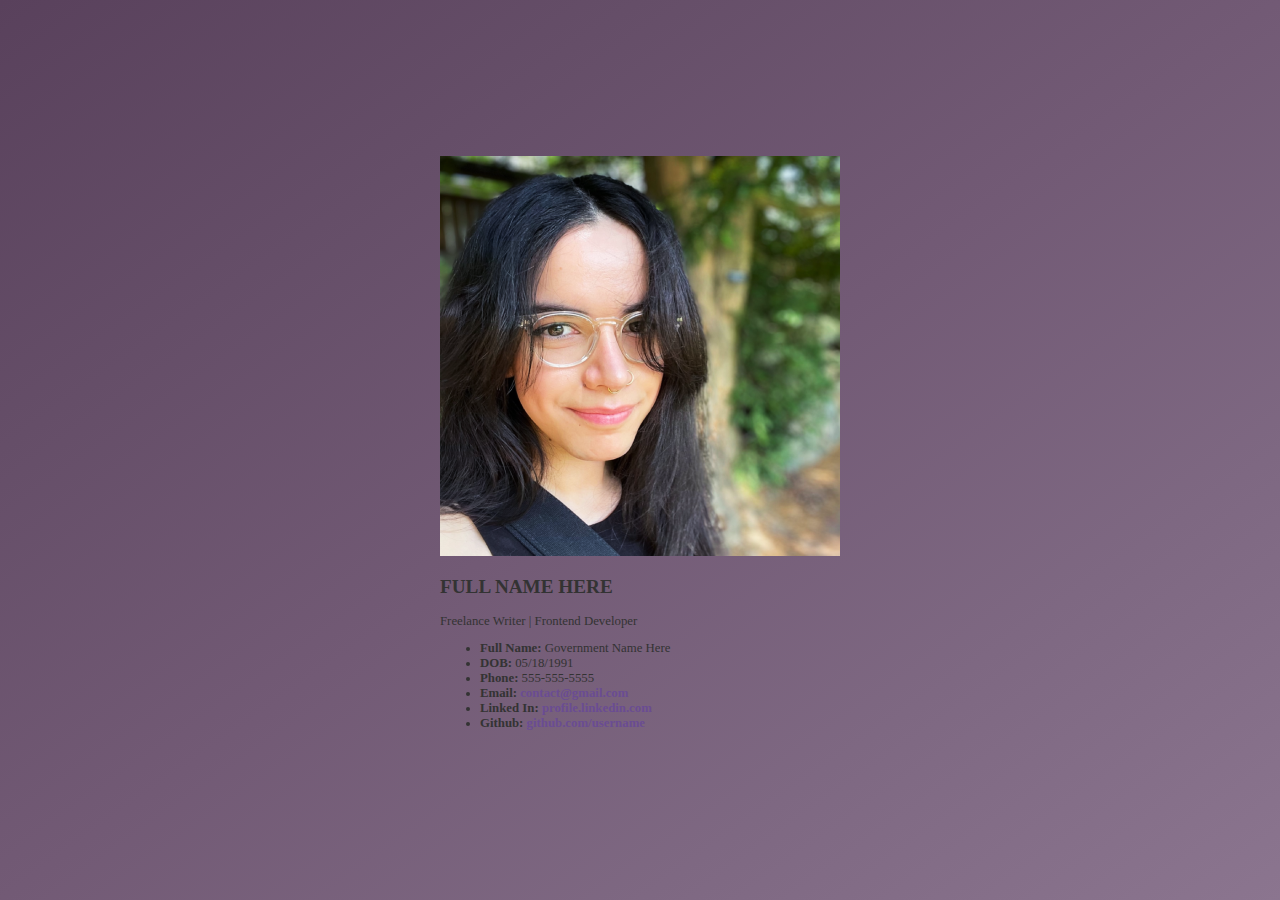
<file: index.html>
<!DOCTYPE html>
<html lang="en">
<head>
    <meta charset="UTF-8">
    <meta name="viewport" content="width=device-width, initial-scale=1.0">
    <link rel="stylesheet" href="./style.css" type="text/css">
    <title>My Resume - WIP</title>
</head>
<body>
    <!-- Objectives: 
     1. Create base container for resume
     2. Create and work on section 1 elements (should include three boxes): 
        Box 1: profile photo, name, job title
        Box 2: Contact information
        Box 3: General blurb/about
     3. Work on the section 2 elements: employment history, education 
     4. Work on section 3 elements: Skills section with proficiency bars, perhaps other special interests/skills
-->

<!-- Parent of the resume -->
<div id="main-container">

    <!-- Will hold the 'header' info of the resume -->
    <div class="section-1">

        <!-- Contains profile pic, name and job title -->
        <div class="box-1">
            <img id="profile-pic" src="./images/profile-pic-icon.png" alt="profile picture of applicant" />
            <h2>FULL NAME HERE</h2>
            <p>Freelance Writer | Frontend Developer</p>
        </div>

        <!-- Contains contact information and links -->
        <div class="box-2">
            <ul>
                <li><span class="bold">Full Name:</span> Government Name Here</li>
                <li><span class="bold">DOB:</span> 05/18/1991</li>
                <li><span class="bold">Phone:</span> 555-555-5555</li>
                <li><span class="bold">Email:</span> <a href="#">contact@gmail.com</a></li>
                <li><span class="bold">Linked In:</span> <a href="#">profile.linkedin.com</a></li>
                <li><span class="bold">Github:</span> <a href="#">github.com/username</a></li>
            </ul>

        </div>

    </div>


</div>

</body>
</html>
</file>
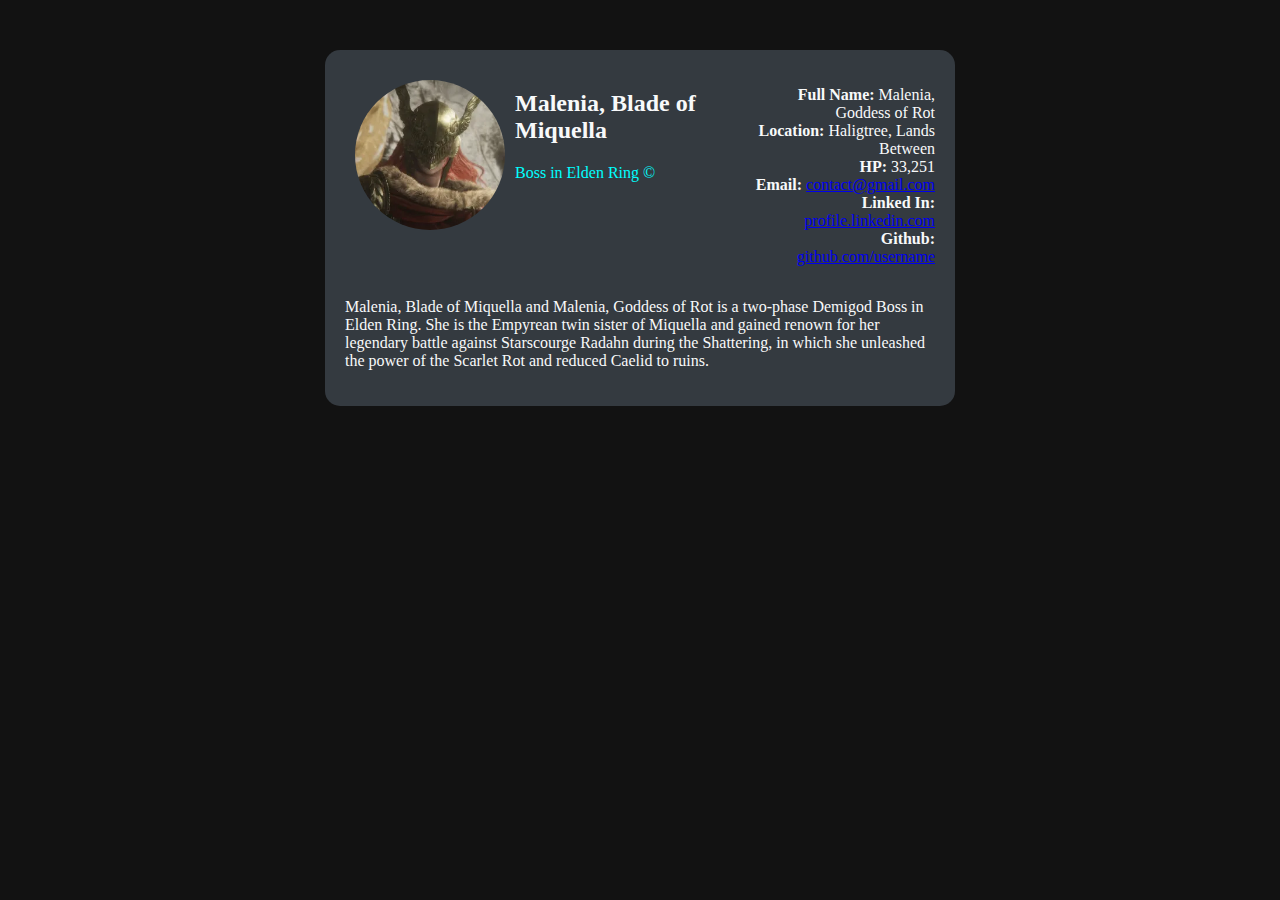
<file: test-index.html>
<!DOCTYPE html>
<html lang="en">
  <head>
    <meta charset="UTF-8" />
    <meta name="viewport" content="width=device-width, initial-scale=1.0" />
    <link rel="stylesheet" href="./test-style.css" />
    <title>Resume 1.1</title>

   
  </head>
  <body>
    <main id="main_container">
      <header id="section_1">
        <div class="box_1">
          <img
            id="profile_pic"
            src="./images/malenia-icon.webp"
            alt="picture of Malenia, boss from Elden Ring"
          />
          <h2>Malenia, Blade of Miquella</h2>
          <p id="role_title">Boss in Elden Ring &copy;</p>
        </div>

        <div class="box_2">
          <ul>
            <li>
              <span class="bold">Full Name:</span> Malenia, Goddess of Rot
            </li>
            <li>
              <span class="bold">Location:</span> Haligtree, Lands Between
            </li>
            <li><span class="bold">HP:</span> 33,251</li>
            <li>
              <span class="bold">Email:</span> <a href="#">contact@gmail.com</a>
            </li>
            <li>
              <span class="bold">Linked In:</span>
              <a href="#">profile.linkedin.com</a>
            </li>
            <li>
              <span class="bold">Github:</span>
              <a href="#">github.com/username</a>
            </li>
          </ul>
        </div>

        <div class="box_3">
          <p>
            Malenia, Blade of Miquella and Malenia, Goddess of Rot is a
            two-phase Demigod Boss in Elden Ring. She is the Empyrean twin
            sister of Miquella and gained renown for her legendary battle
            against Starscourge Radahn during the Shattering, in which she
            unleashed the power of the Scarlet Rot and reduced Caelid to ruins.
          </p>
        </div>
      </header>

      <hr />

      <section id="section_2">

      </section>

    </main>
  </body>
</html>
</file>
<file: style.css>
body {
  background-image: linear-gradient(
    to right bottom,
    #59415c,
    #654e68,
    #725a75,
    #7e6882,
    #8b758f
  );
  height: 100vh;
  color: #333;
  padding: 0;
  margin: 0;
  /* Made the body into a flexbox in order to center the entire resume on screen */
  display: flex;
  justify-content: center;
  align-items: center;
  /* Embedded font settings from google fonts */
  font-family: "Roboto Serif", serif;
  font-optical-sizing: auto;
  font-weight: 200;
  font-style: normal;
  font-size: 0.8rem;
  font-variation-settings: "wdth" 100, "GRAD" 0;
}

.bold {
  font-weight: bold;
}

/* Removes divider visibility */
#main_container hr {
  display: none;
}

#name_title {
  text-transform: uppercase;
  padding: 5px;
}

#role_title {
  font-weight: bold;
  letter-spacing: 1px;
  color: #6a4c93;
  text-transform: uppercase;
}

a {
  text-decoration: none;
  color: #6a4c93;
  font-weight: bold;
}

a:hover {
  color: #dee2e6;
  text-shadow: #333333 1px 0 5px;
}

/* Flexbox container for the entire resume */
#main_container {
  /* From https://css.glass */
  background: rgba(255, 255, 255, 0.75);
  border-radius: 16px;
  box-shadow: 0 4px 30px rgba(0, 0, 0, 0.1);
  backdrop-filter: blur(5.9px);
  -webkit-backdrop-filter: blur(5.9px);
  border: 1px solid rgba(255, 255, 255, 0.3);
  width: 50%;
  height: auto;
  padding: 20px;
  border-radius: 15px;
  display: flex;
  flex-flow: wrap row;
  justify-content: center;
  align-items: space-evenly;
}

@media only screen and (max-width: 600px) {
  #main_container {
    width: 438px; 
  }
}

#profile_pic {
  width: 150px;
  height: 150px;
  float: left;
  border-radius: 50%;
  margin: 5%;
  animation: glow 2s infinite alternate;
}

/* Keyframes for the 'glow' animation, using negative pixels to force the shadow to revert into itself */
@keyframes glow {
  from {
    box-shadow: 0 0 10px -10px #8a758f;
  }
  to {
    box-shadow: 0 0 10px 10px #8a758f;
  }
}

#section_1 {
  display: flex;
  flex-direction: row;
  flex-wrap: wrap;
  justify-content: space-between;
  align-items: space-evenly;
  padding: 4%;
}

/* Created separate div boxes inside of Section 1 to set the ideal widths for each block of information */
.box_1 {
  width: 60%;
}

.box_2 {
  width: 40%;
  text-align: right;
}

/* Removes the bullet points and the space left to keep the list clean and organized */
.box_2 li {
  list-style-type: none;
  margin: 0;
}

.box_3 {
  width: 100%;
}

.block_title::before {
  content: "˅"; /* The symbol you want to add */
  color: #dee2e6;
  margin-right: 10px; /* Optional: space between symbol and text */
  background-color: #725a75;
  width: 100%;
}

.block_title {
  text-transform: uppercase;
  background-color: #8b758f;
  font-weight: normal;
  padding: 5px;
  color: #dee2e6;
}

#section_2 {
  width: 60%;
}

/* .history {
    width: 100%;
} */

#section_3 {
  width: 36%;
  padding-left: 4%;
}

.progress_bar {
  width: 100%;
  border: none;
  border-radius: 5%;
}

.progress_bar::-webkit-progress-bar {
  background-color: #8a758f;
}

.progress_bar::-webkit-progress-value {
  background-color: #654e68;
}

/* .skills {
    border: 1px solid red;
    width: 100%;
} */
</file>
<file: test-style.css>
body {
  background-color: #121212;
  color: #f8f9fa;
  padding: 50px;
  margin: 0;
  /* Made the body into a flexbox in order to center the entire resume on screen */
  display: flex;
  justify-content: center;
  align-items: center;
  /* Embedded font settings from google fonts */
  font-family: "Roboto Serif", serif;
  font-optical-sizing: auto;
  font-weight: 200;
  font-style: normal;
  font-variation-settings: "wdth" 100, "GRAD" 0;
}

.bold {
  font-weight: bold;
}

/* Removes divider visibility */
#main_container hr {
  display: none;
}

#role_title {
  color: aqua;
}

/* Flexbox container for the entire resume */
#main_container {
  background-color: #343a40;
  width: 50%;
  height: auto;
  padding: 20px;
  border-radius: 15px;
  display: flex;
  flex-direction: row;
  flex-wrap: wrap;
  justify-content: center;
  align-items: space-evenly;
}

#profile_pic {
  max-width: 150px;
  float: left;
  border-radius: 50%;
  padding: 10px;
}

#section_1 {
  display: flex;
  flex-direction: row;
  flex-wrap: wrap;
  justify-content: center;
  align-items: space-evenly;
}

/* Created separate div boxes inside of Section 1 to set the ideal widths for each block of information */
.box_1 {
  width: 60%;
}

.box_2 {
  width: 40%;
  text-align: right;
}

/* Removes the bullet points and the space left to keep the list clean and organized */
.box_2 li {
  list-style-type: none;
  margin: 0;
}

.box_3 {
  width: 100%;
}

#section_2 {
  width: 60%;
}

/* .history {
    width: 100%;
} */

#section_3 {
  width: 40%;
  text-align: right;
}

/* .skills {
    border: 1px solid red;
    width: 100%;
} */
</file>
